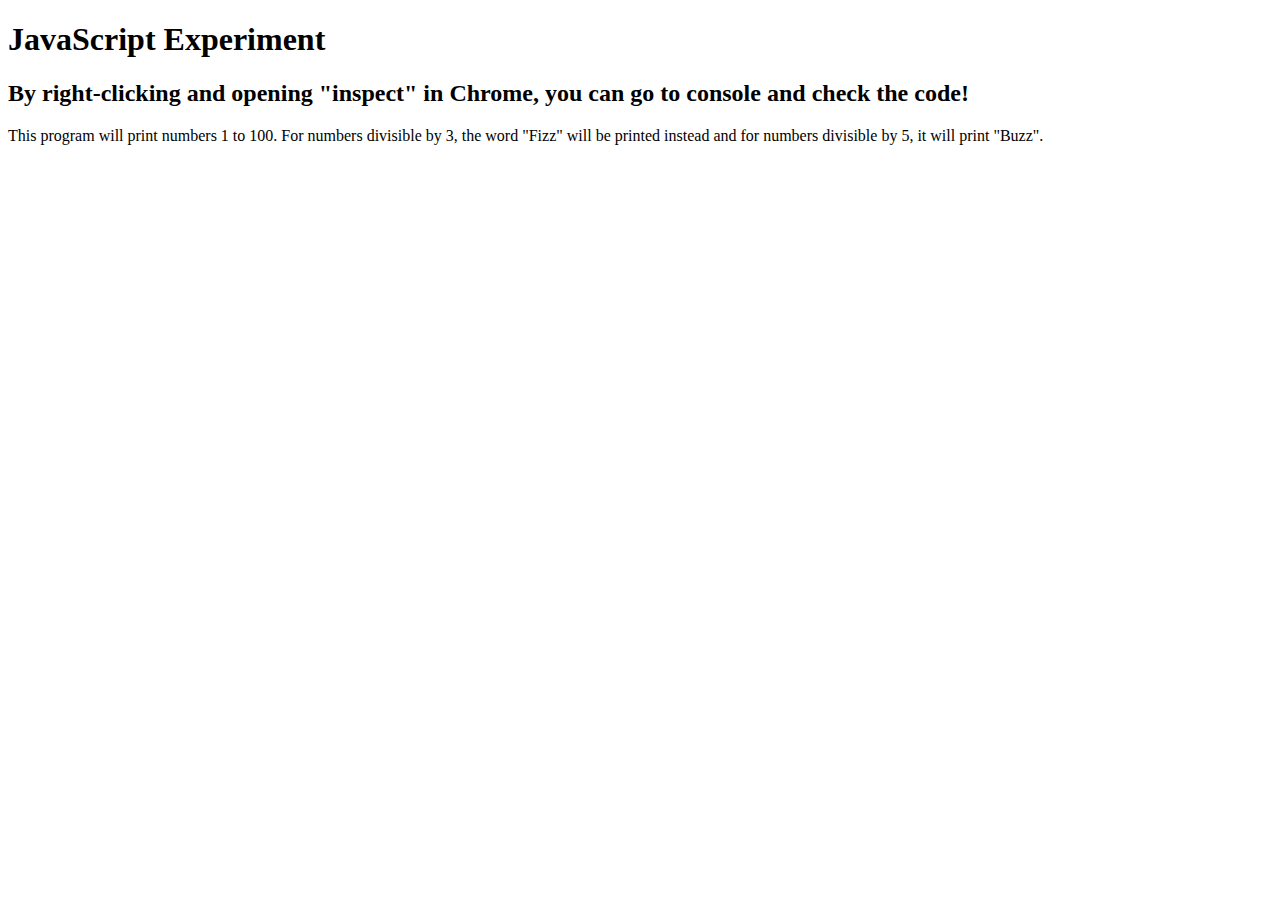
<file: exp/exp1.html>
<!DOCTYPE html>
<html lang="en">
<head>
    <meta charset="UTF-8">
    <meta name="viewport" content="width=device-width, initial-scale=1.0">
    <title>JS Experiment</title>
</head>
<body>
    <h1>JavaScript Experiment</h1>
    <h2>By right-clicking and opening "inspect" in Chrome, you can go to console and check the code!</h2>
    <p>This program will print numbers 1 to 100. For numbers divisible by 3, the word "Fizz" will be printed instead and for numbers divisible by 5, it will print "Buzz".</p>

    <script>
       // Write a program that uses console.log to print all the numbers from 1 to 100, with two exceptions. For numbers divisible by 3, print "Fizz" instead of the number, and for numbers divisible by 5 (and not 3), print "Buzz" instead.

        //loop
       for (var i=1; i<=100; i++){
        //sequence
        //selection within the sequence
        if( i%3 === 0 ){
        console.log("Fizz");
       }
       else if( i%5 === 0){
        console.log("Buzz");
       }
       else{
        console.log(i);
       }
      }
    </script>


</body>
</html>
</file>
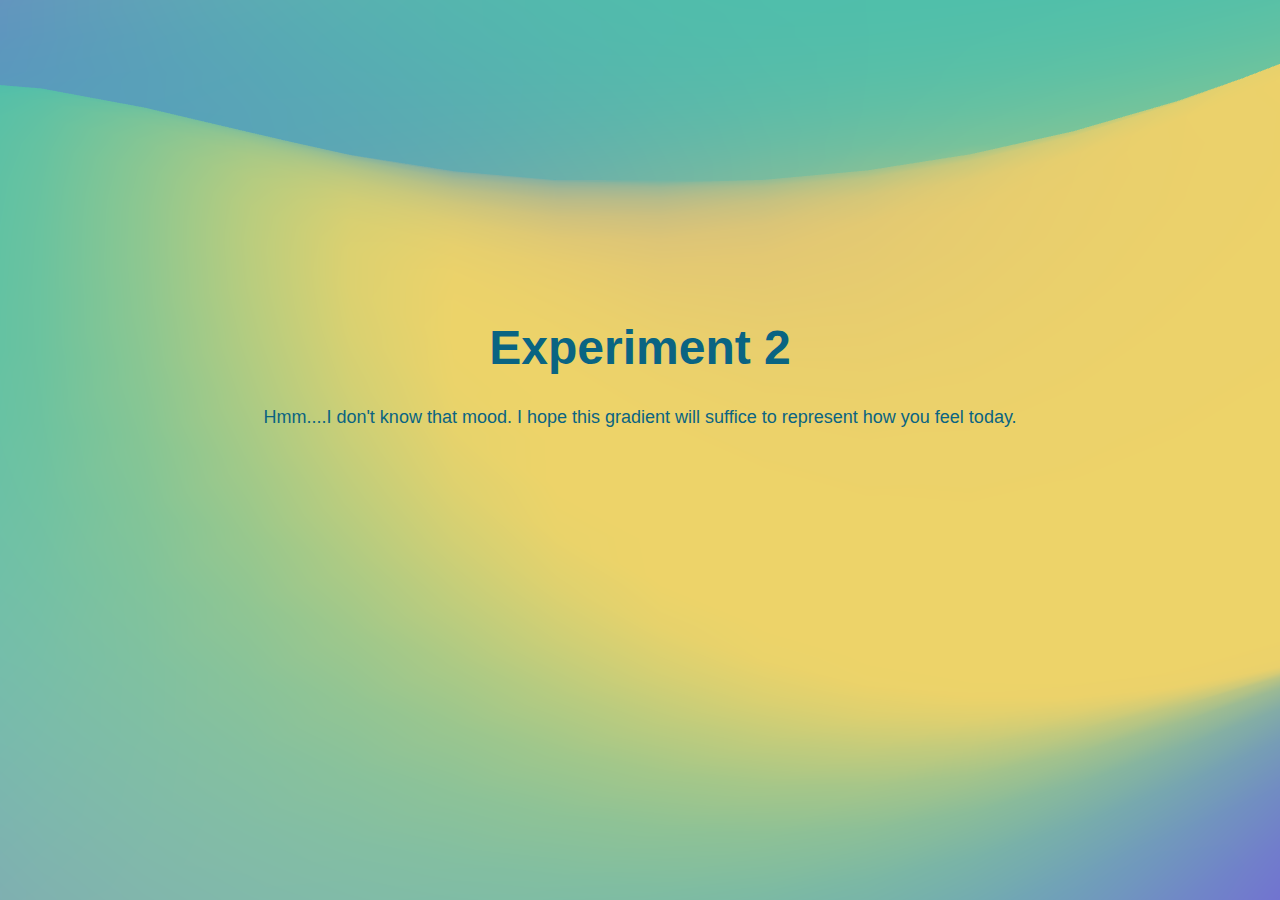
<file: exp/exp2.html>
<!DOCTYPE html>
<html lang="en">
<head>
    <meta charset="UTF-8">
    <meta name="viewport" content="width=device-width, initial-scale=1.0">
    <title>JS Experimentation - Functions & DOM</title>

    <style>
        body{
            font-family: Arial, Helvetica, sans-serif;
            text-align: center;
            background-size: cover;
            background-position: center;
            background:no-repeat;
            color: white;
            margin: 20em 6em 10em 6em;
        }
        
        h1{
            font-size: 48px;
            font-weight: 900;
        }

        h2{
            font-weight: 300;
            font-size: 18px;
        }

        p{
            font-size: 18px;
        }

        img{
            display: block;
            border-radius: 12px;
        }
    </style>
</head>

<body>
    <div class="all-text">
        <h1>Experiment 2</h1>
        <h2>This program will prompt the user to input their mood then give them an associated gradient and message.</h2>
    </div>


    <script>
        var input = prompt( 'how are you feeling today? pick from: (happy, sad, calm, angry)', '' );

        var moods = ['happy', 'sad', 'calm', 'angry'];

        var moodGradients = {
            happy: 'images/happy.png',
            sad: 'images/sad.png',
            calm: 'images/calm.png',
            angry: 'images/angry.png',
        };

        var userMood = document.querySelector( 'h2' );
        var bodyText = document.querySelector( ' .all-text ' );

        for (var i = 0; i <= moods.length; i++){
            if (input === moods[0]){
                userMood.innerHTML = ` Glad you're feeling ${input}, I hope your day goes well! ` ;
                document.body.style.backgroundImage = ` url( 'images/happy.png' ) ` ;
            }
            else if (input === moods[1]){
                userMood.innerHTML = ` Aw man. It sucks being ${input}, I hope your day gets better! ` ;
                document.body.style.backgroundImage = ` url( 'images/sad.png' ) ` ;
            }
            else if (input === moods[2]){
                userMood.innerHTML = ` Okay zen master. I see you being ${input}. Stay chilling I guess! ` ;
                document.body.style.backgroundImage = ` url( 'images/calm.png' ) ` ;
            }
            else if(input === moods[3]){
                userMood.innerHTML = `  Woah....I see that you're ${input}. I hope you get some time to unwind! ` ; 
                document.body.style.backgroundImage = ` url( 'images/angry.png' ) ` ;
            }
            else{
                userMood.innerHTML = ` Hmm....I don't know that mood. I hope this gradient will suffice to represent how you feel today. ` ;
                bodyText.style.color = "#0a6482";
                document.body.style.backgroundImage = "url( 'images/unknown.png')" ;
            }
        }

    </script>
    
</body>
</html>
</file>
